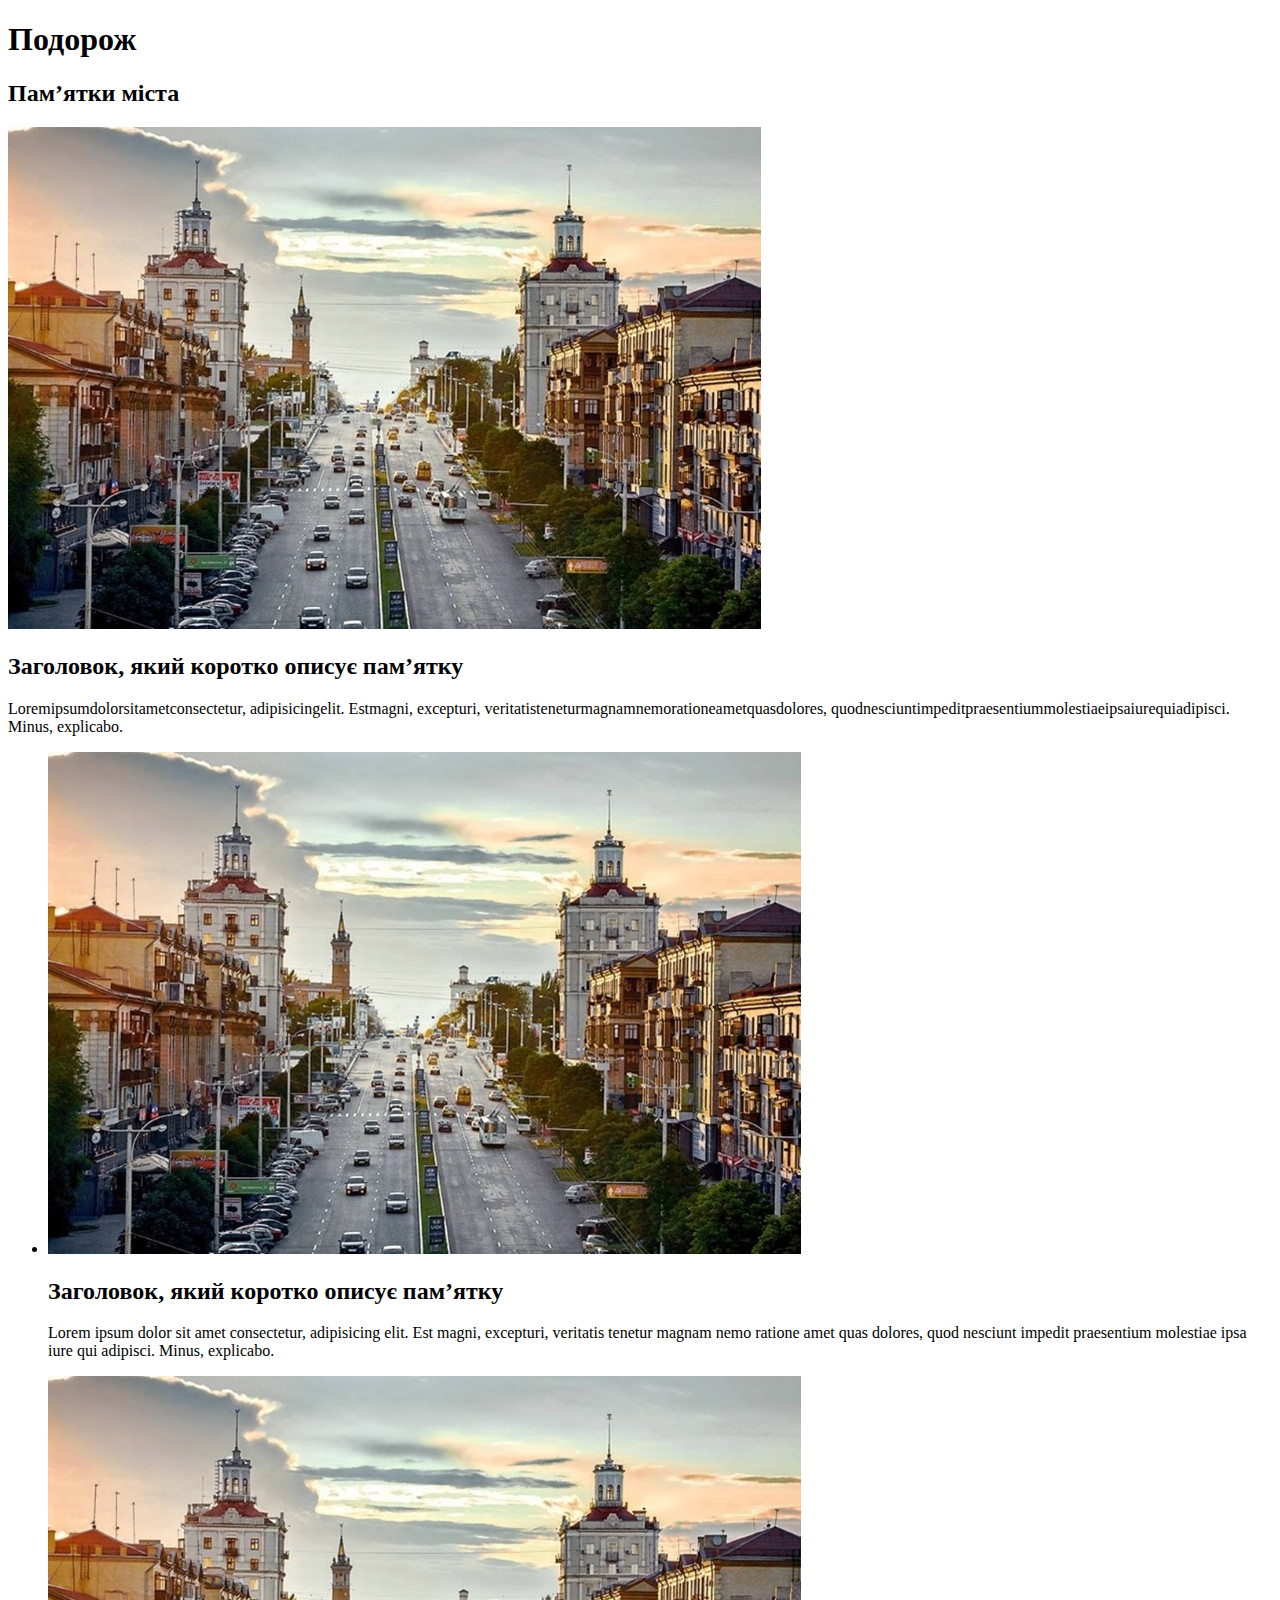
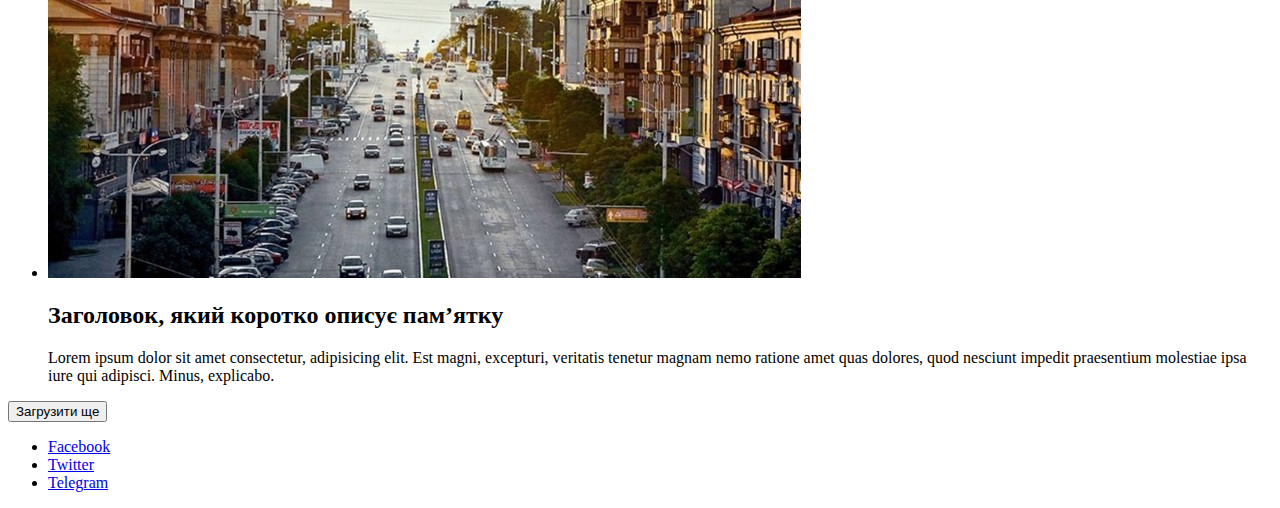
<file: 1/index.html>
<!DOCTYPE html>
<html lang="en">
<head>
    <meta charset="UTF-8">
    <meta http-equiv="X-UA-Compatible" content="IE=edge">
    <meta name="viewport" content="width=device-width, initial-scale=1.0">
    <title>Document</title>
</head>
<body>
    <h1>Подорож</h1>
    <h2>Пам’ятки міста</h2>
    <img src = "1.jpg" alt = "1">
    <h2>Заголовок, який коротко описує пам’ятку</h2>
    <p>Loremipsumdolorsitametconsectetur, adipisicingelit. Estmagni, excepturi, veritatisteneturmagnamnemorationeametquasdolores, quodnesciuntimpeditpraesentiummolestiaeipsaiurequiadipisci. Minus, explicabo.</p>
    <ul>
        <li>
            <img src="1.jpg" alt = "1">
            <h2>Заголовок, який коротко описує пам’ятку</h2>
            <p>Lorem ipsum dolor sit amet consectetur, adipisicing elit. Est magni, excepturi, veritatis tenetur magnam nemo ratione amet quas dolores, quod nesciunt impedit praesentium molestiae ipsa iure qui adipisci. Minus, explicabo.</p>
        </li>
        <li>
            <img src="1.jpg" alt = "1">
            <h2>Заголовок, який коротко описує пам’ятку</h2>
            <p>Lorem ipsum dolor sit amet consectetur, adipisicing elit. Est magni, excepturi, veritatis tenetur magnam nemo ratione amet quas dolores, quod nesciunt impedit praesentium molestiae ipsa iure qui adipisci. Minus, explicabo.</p>
        </li>
    </ul>
    <button>Загрузити ще</button>
    <ul>
        <li><a href="https://www.facebook.com/">Facebook</a></li>
        <li><a href="https://twitter.com/">Twitter</a></li>
        <li><a href="https://telegram.im/">Telegram</a></li>
    </ul>
</body>
</html>
</file>
